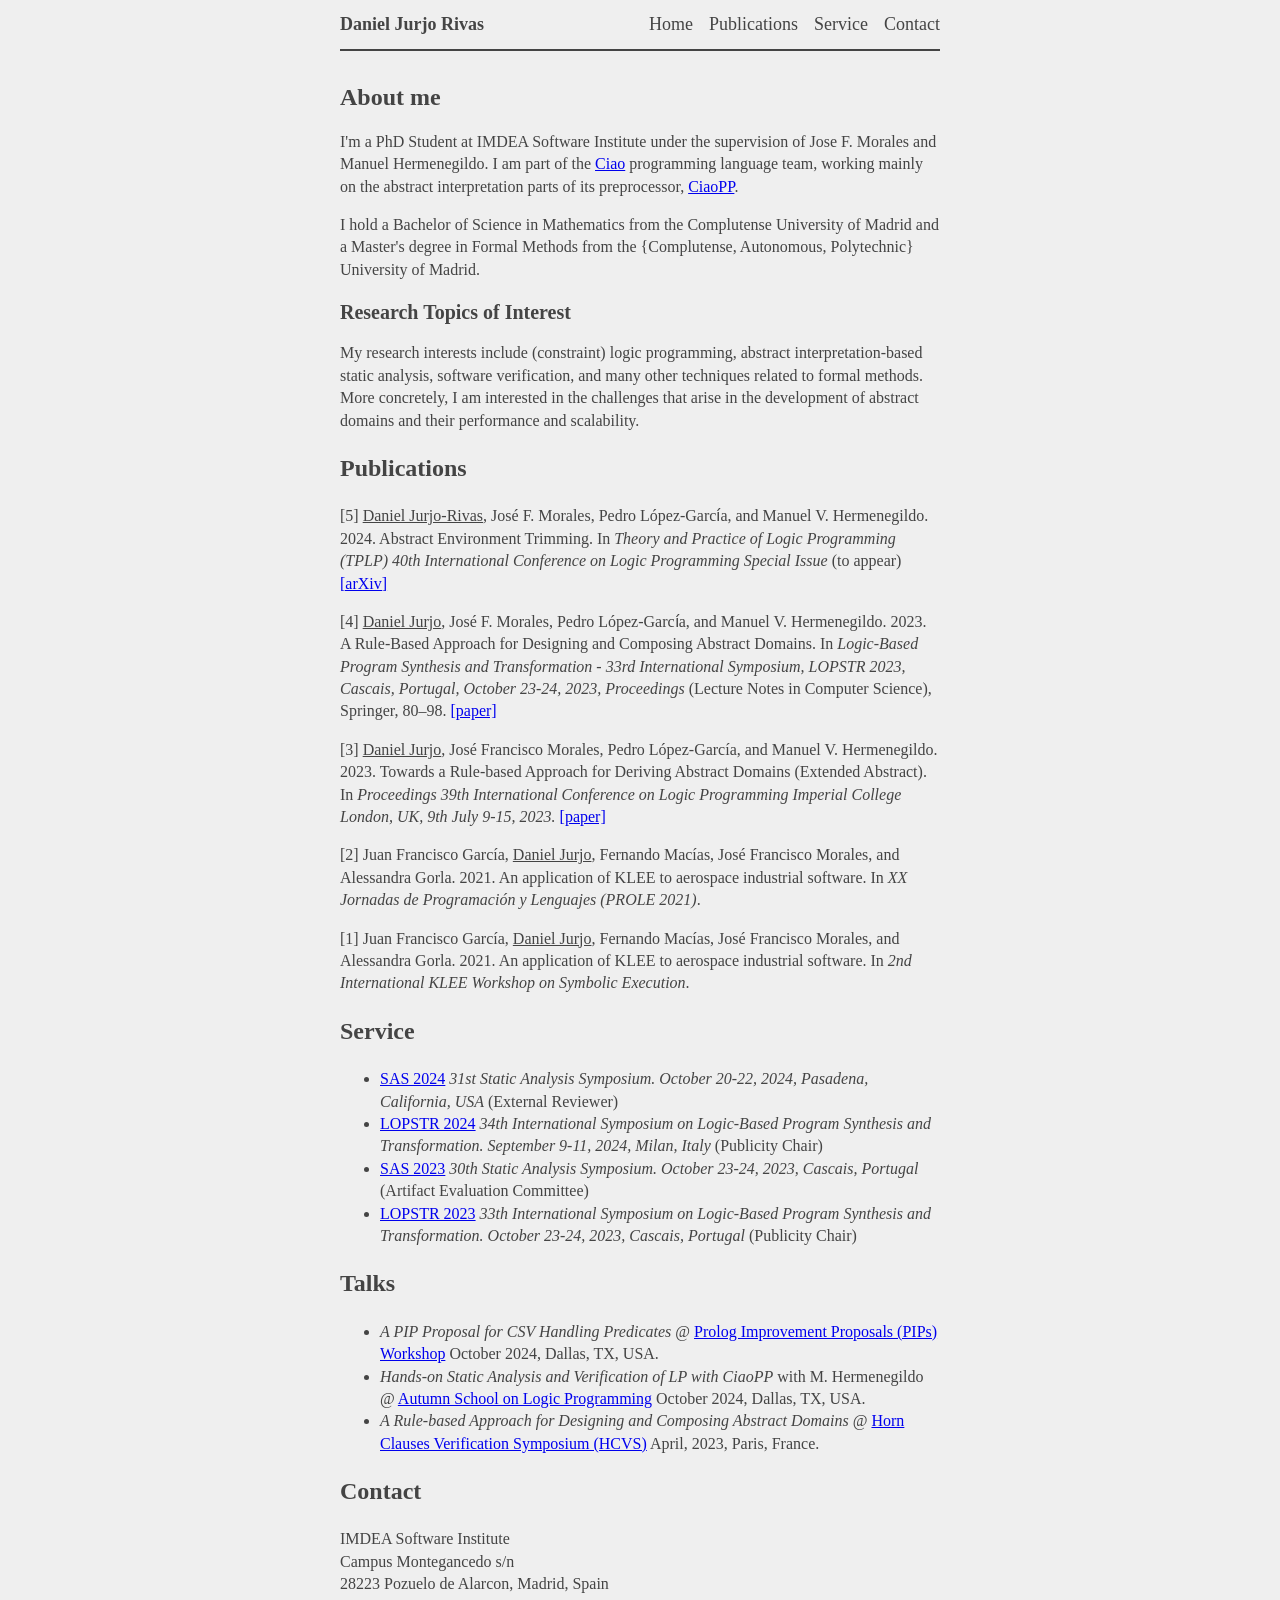
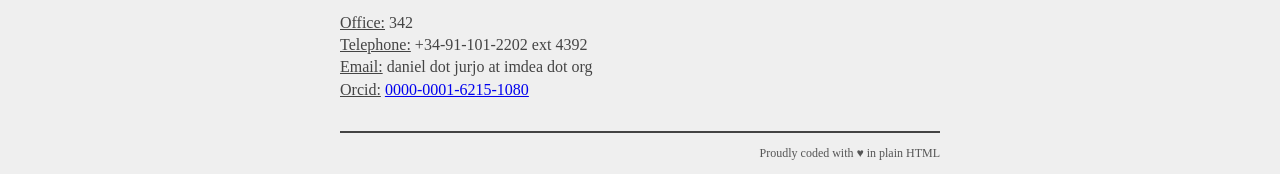
<file: index.html>
<!DOCTYPE html>
<html lang="en">
    <head>
        <meta charset="utf-8">
        <title>Jurjo's little corner of the internet</title>
        <link rel="stylesheet" type="text/css" href="./style.css">
    </head>
    <body>
        <div id="header">
            <div id="logo">
                <a href="./index.html">Daniel Jurjo Rivas</a>
            </div>
            <div id="navigation">
                <a href="./index.html">Home</a>
		<!-- <a href="./publications.html">Publications</a>  -->
		<a href="./index.html#publications">Publications</a>
		<a href="./index.html#service">Service</a>
                <a href="./index.html#contact">Contact</a>
            </div>
        </div>

        <div id="content">
            <h1>About me</h1>

            <p>
              I'm a PhD Student at IMDEA Software Institute under the
              supervision of Jose F. Morales and Manuel Hermenegildo.
              I am part of the <a href="https://ciao-lang.org/">Ciao</a> programming language team, working
              mainly on the abstract interpretation parts of its
              preprocessor, <a href ="https://ciao-lang.org/bundles.html#ciaopp">CiaoPP</a>.
            </p>

	    <p>
	      I hold a Bachelor of Science in Mathematics from the
	      Complutense University of Madrid and a Master's degree
	      in Formal Methods from the {Complutense, Autonomous,
	      Polytechnic} University of Madrid.

	    </p>
	    <h2>Research Topics of Interest</h2>
            <p>
	      My research interests include (constraint) logic programming, abstract
	      interpretation-based static analysis, software verification, and many
	      other techniques related to formal methods. More concretely, I am
	      interested in the challenges that arise in the development of abstract
	      domains and their performance and scalability.
	    </p>
            
	<section id="publications">
	<h1>Publications</h1>

	<p><div class="csl-bib-body">
	    <div data-csl-entry-id="DBLP:conf/lopstr/JurjoMLH23" class="csl-entry">
	      <div class="csl-left-margin">[5]<!-- </div><div class="csl-right-inline"> -->
		<u>Daniel Jurjo-Rivas</u>, José F. Morales, Pedro
		López-Garcı́a, and Manuel V. Hermenegildo. 2024.
		Abstract Environment Trimming. In
		<i>Theory and Practice of Logic Programming (TPLP)
		40th International Conference on Logic Programming
		Special
		Issue</i> (to appear) <a href="https://arxiv.org/abs/2408.09848">[arXiv]</a></div>
	    </div>
	  </div>
	</p>
	
	<p><div class="csl-bib-body">
	    <div data-csl-entry-id="DBLP:conf/lopstr/JurjoMLH23" class="csl-entry">
	      <div class="csl-left-margin">[4]<!-- </div><div class="csl-right-inline"> -->
		<u>Daniel Jurjo</u>, José F. Morales, Pedro
		López-Garcı́a, and Manuel V. Hermenegildo. 2023. A
		Rule-Based Approach for Designing and Composing
		Abstract Domains. In <i>Logic-Based Program Synthesis
		  and Transformation - 33rd International Symposium,
		  LOPSTR 2023, Cascais, Portugal, October 23-24, 2023,
		  Proceedings</i> (Lecture Notes in Computer Science),
		Springer,
		80–98. <a href="https://link.springer.com/chapter/10.1007/978-3-031-45784-5_6">[paper]</a></div>
	    </div>
	  </div>
	</p>
	<p>
	  <div class="csl-bib-body">
	    <div data-csl-entry-id="Jurjo2023TowardsAR" class="csl-entry">
	      <div class="csl-left-margin">[3]<!-- </div><div class="csl-right-inline">
						--> <u>Daniel Jurjo</u>, José Francisco Morales, Pedro
						López-García, and Manuel
						V. Hermenegildo. 2023. Towards a Rule-based Approach
						for Deriving Abstract Domains (Extended
						Abstract). In <i>Proceedings 39th International
		  Conference on Logic Programming Imperial College
		  London, UK, 9th July 9-15,
		  2023. </i><a href="https://arxiv.org/html/2308.14898v1/#EPTCS385.6">[paper]</a>
	      </div>
	    </div>
	  </div>
	</p>
	<p>
	  <div class="csl-bib-body">
	    <div data-csl-entry-id="KleeMFOC:PROLE:2021" class="csl-entry">
	      <div class="csl-left-margin">[2]<!-- </div><div class="csl-right-inline"> -->
		Juan Francisco García, <u>Daniel Jurjo</u>, Fernando Macías, José
		Francisco Morales, and Alessandra Gorla. 2021. An
		application of KLEE to aerospace industrial
		software. In <i>XX Jornadas de Programación y
		  Lenguajes (PROLE 2021)</i>.</div>
	    </div>
	  </div>
	</p>
	
	<p>
	  <div class="csl-bib-body">
	    <div data-csl-entry-id="KleeMFOC:KleeWorkshop:2021" class="csl-entry">
	      <div class="csl-left-margin">[1]<!-- </div> <div class="csl-right-inline">
						--> Juan Francisco García, <u>Daniel Jurjo</u>, Fernando
						Macías, José Francisco Morales, and Alessandra
						Gorla. 2021. An application of KLEE to aerospace
						industrial software. In <i>2nd International KLEE
		  Workshop on Symbolic Execution</i>.</div>
	    </div>
	  </div>
	</p>
	</section>

	<section id="service">
	  <h1>Service</h1>
            <ul>
	      <li><a href="https://2024.splashcon.org/home/sas-2024">SAS 2024</a>
		<i>31st Static Analysis Symposium. October 20-22, 2024, Pasadena, California, USA</i>
(External Reviewer)
	      </li>

	      <li><a href="https://lopstr.github.io/2024/">LOPSTR 2024</a>
		<i>34th International Symposium on Logic-Based Program
Synthesis and Transformation. September 9-11, 2024, Milan, Italy</i>
(Publicity Chair)
	      </li>
	      <li><a href="https://conf.researchr.org/track/sas-2023/sas-2023-sas-2023-artifacts">SAS 2023</a>
		  <i> 30th Static Analysis Symposium. October
		  23-24, 2023, Cascais, Portugal
		</i> (Artifact Evaluation Committee)
	      </li>
	      <li><a href="https://lopstr.github.io/2023/">LOPSTR 2023</a>
		<i>33th International Symposium on Logic-Based Program
		  Synthesis and Transformation. October 23-24, 2023,
		  Cascais, Portugal</i> (Publicity Chair)
	      </li>
	    </ul>
        </div>
	</section>

        <section id="Talks">
	  <h1>Talks</h1>
          <ul>
            <li><i>A PIP Proposal for CSV Handling Predicates</i> @ <a href="https://prolog-lang.org/ImplementersForum/PIPWorkshop2024.html">Prolog Improvement Proposals (PIPs) Workshop</a> October 2024, Dallas, TX, USA.</li>
            <li><i>Hands-on Static Analysis and Verification of LP with CiaoPP</i> with M. Hermenegildo @ <a href="https://sites.google.com/view/iclplpnmrdc2024">Autumn School on Logic Programming</a> October 2024, Dallas, TX, USA.</li>
	    <li><i>A Rule-based Approach for Designing and Composing Abstract Domains</i> @ <a href="https://www.sci.unich.it/hcvs23/">Horn Clauses Verification Symposium (HCVS)</a> April, 2023, Paris, France. </li>
	  </ul>
        </section>

        
	<section id="contact">
	  <h1>Contact</h1>
	  <p> IMDEA Software Institute <br>
	    Campus Montegancedo s/n <br>
	    28223 Pozuelo de Alarcon, Madrid, Spain
	  </p>
	<p>
	  <u>Office:</u> 342 <br>
	  <u>Telephone:</u> +34-91-101-2202 ext 4392 <br> 
	  <u>Email:</u> daniel dot jurjo at imdea dot org <br>
	  <u>Orcid:</u> <a href="https://orcid.org/0000-0001-6215-1080">0000-0001-6215-1080</a>
	</p>
	</section>
	
	
        <div id="footer">
	  Proudly coded with ♥ in plain HTML
        </div>
    </body>
</html>
</file>
<file: style.css>
body
{background-color:#EEEE;color:#444;font-size:16px;margin:0px auto 0px auto;width:600px;line-height: 1.4}
div#header{border-bottom:2px solid #444;margin-bottom:30px;padding:12px 0px 12px 0px}
div#logo a{color:#444;float:left;font-size:18px;font-weight:bold;text-decoration:none}
div#header #navigation{text-align:right}
div#header #navigation a{color:#444;font-size:18px; margin-left:12px;text-decoration:none}
div#footer{border-top:solid 2px #444;color:#555;font-size:12px;margin-top:30px;padding:12px 0px 12px 0px;text-align:right}h1{font-size:24px}h2{font-size:20px}
div.info{color:#555;font-size:14px;font-style:italic}
</file>
